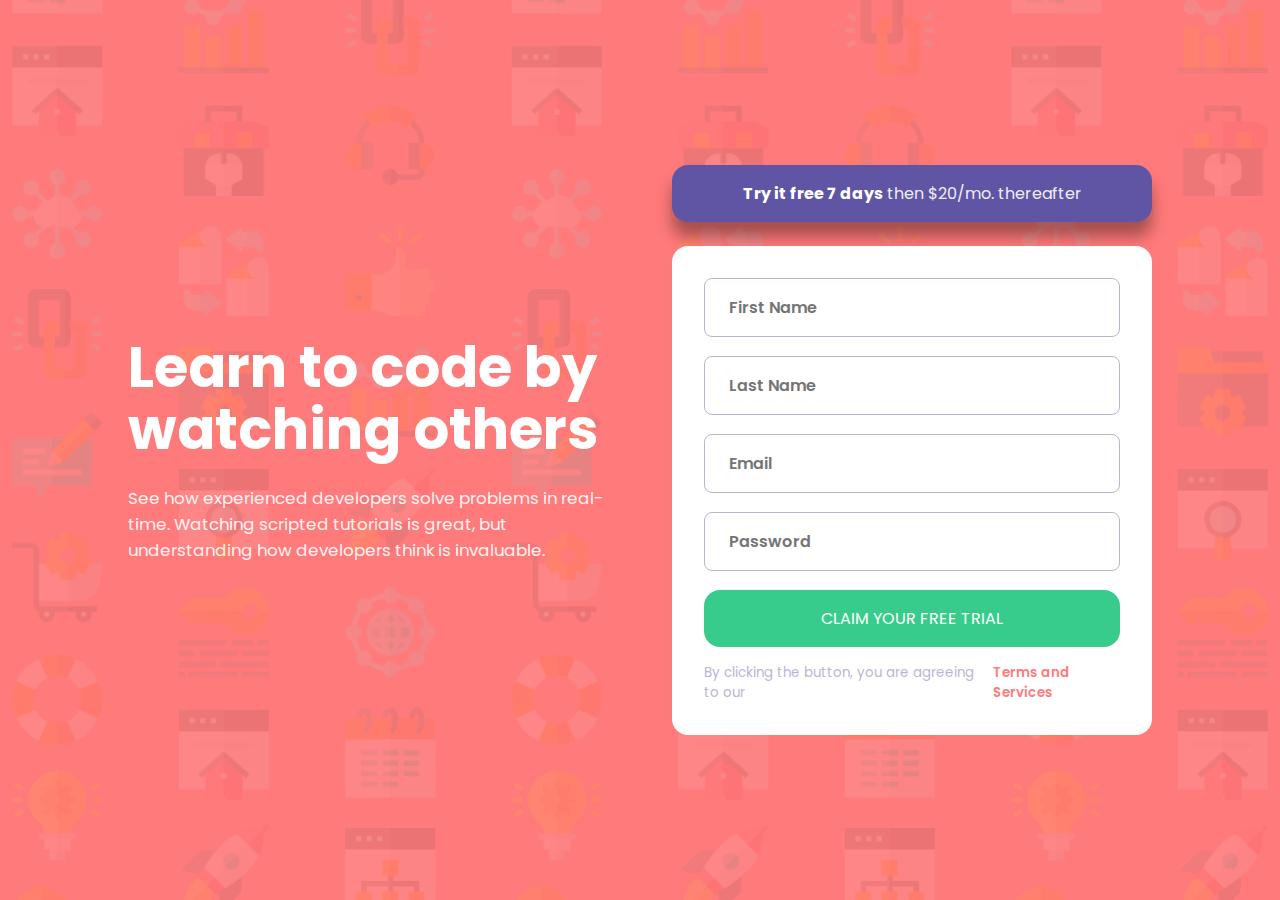
<file: index.html>
<!DOCTYPE html>
<html lang="en">
  <head>
    <meta charset="UTF-8" />
    <meta name="viewport" content="width=device-width, initial-scale=1.0" />
    <!-- displays site properly based on user's device -->

    <link
      rel="icon"
      type="image/png"
      sizes="32x32"
      href="./images/favicon-32x32.png"
    />

    <title>Frontend Mentor | Intro component with sign up form</title>
    <link rel="stylesheet" href="./styles.css" />
    <script src="./app.js" defer></script>
    <!-- Feel free to remove these styles or customise in your own stylesheet 👍 -->
  </head>
  <body>
    <main class="container">
      <div class="container-text">
        <h1>Learn to code by watching others</h1>
        <p>
          See how experienced developers solve problems in real-time. Watching
          scripted tutorials is great, but understanding how developers think is
          invaluable.
        </p>
      </div>
      <div class="container-form">
        <h4>Try it free 7 days<span> then $20/mo. thereafter</span></h4>
        <form action="" id="form">
          <label for="firstName">
            <input type="text" class="firstName" placeholder="First Name" />
          </label>
          <label for="lastName">
            <input type="text" class="lastName" placeholder="Last Name" />
          </label>
          <label for="email">
            <input type="email" class="email" placeholder="Email" />
          </label>
          <label for="password">
            <input type="password" class="password" placeholder="Password" />
          </label>
          <button id="button">Claim your free trial</button>
          <small
            >By clicking the button, you are agreeing to our
            <span> Terms and Services</span></small
          >
        </form>
      </div>
    </main>
  </body>
</html>
</file>
<file: styles.css>
@import url('https://fonts.googleapis.com/css2?family=Poppins:ital,wght@0,100;0,200;0,300;0,400;0,500;0,600;0,700;0,800;0,900;1,100;1,200;1,300;1,400;1,500;1,600;1,700;1,800;1,900&display=swap');

:root {
  --red: hsl(0, 100%, 74%);
  --green: hsl(154, 59%, 51%);
  --blue: hsl(248, 32%, 49%);
  --dark-blue: hsl(249, 10%, 26%);
  --grayish-blue: hsl(246, 25%, 77%);
}

* {
  margin: 0;
  padding: 0;
  box-sizing: border-box;
}

body {
  font-family: 'Poppins', sans-serif;
  background: url('./images/bg-intro-desktop.png') no-repeat center;
  background-color: var(--red);
  background-size: cover;
  width: 100vw;
  height: 100vh;
  display: flex;
  align-items: center;
  justify-content: center;
}

.container {
  max-width: 80vw;
  margin: 0 auto;
  display: flex;
  align-items: center;
  gap: 4rem;
}

.container-text,
.container-form {
  flex: 1;
}

h1 {
  color: white;
  font-size: 3.5rem;
  line-height: 1.1;
  margin-bottom: 1.5rem;
}

p {
  color: white;
  font-size: 1.05rem;
  opacity: 90%;
}

h4 {
  background-color: var(--blue);
  color: white;
  text-align: center;
  padding: 1rem 0;
  border-radius: 1rem;
  box-shadow: 0 15px 15px rgba(0, 0, 0, 0.35);
  margin-bottom: 1.5rem;
}

h4 span {
  font-weight: 400;
  opacity: 0.9;
}

form {
  background-color: white;
  padding: 2rem;
  border-radius: 1rem;
}

input {
  display: block;
  width: 100%;
  padding: 1rem 1.5rem;
  margin-bottom: 1.2rem;
  border: 1px solid var(--grayish-blue);
  border-radius: 0.5rem;
  font-family: inherit;
  font-size: 1rem;
  font-weight: 600;
  transition: all 0.2s ease-in-out;
}

input.error {
  border: 1px solid var(--red);
}

input:hover,
input:focus {
  outline: 1.5px solid var(--blue);
}

button {
  display: block;
  width: 100%;
  padding: 1rem 0;
  background-color: var(--green);
  color: white;
  border: none;
  border-radius: 1rem;
  font-family: inherit;
  font-size: 1rem;
  text-transform: uppercase;
  margin-bottom: 1rem;
}

small {
  display: flex;
  align-items: center;
  justify-content: center;
  color: var(--grayish-blue);
  gap: 0.25rem;
}

small span {
  color: var(--red);
  font-weight: 600;
  cursor: pointer;
}
</file>
